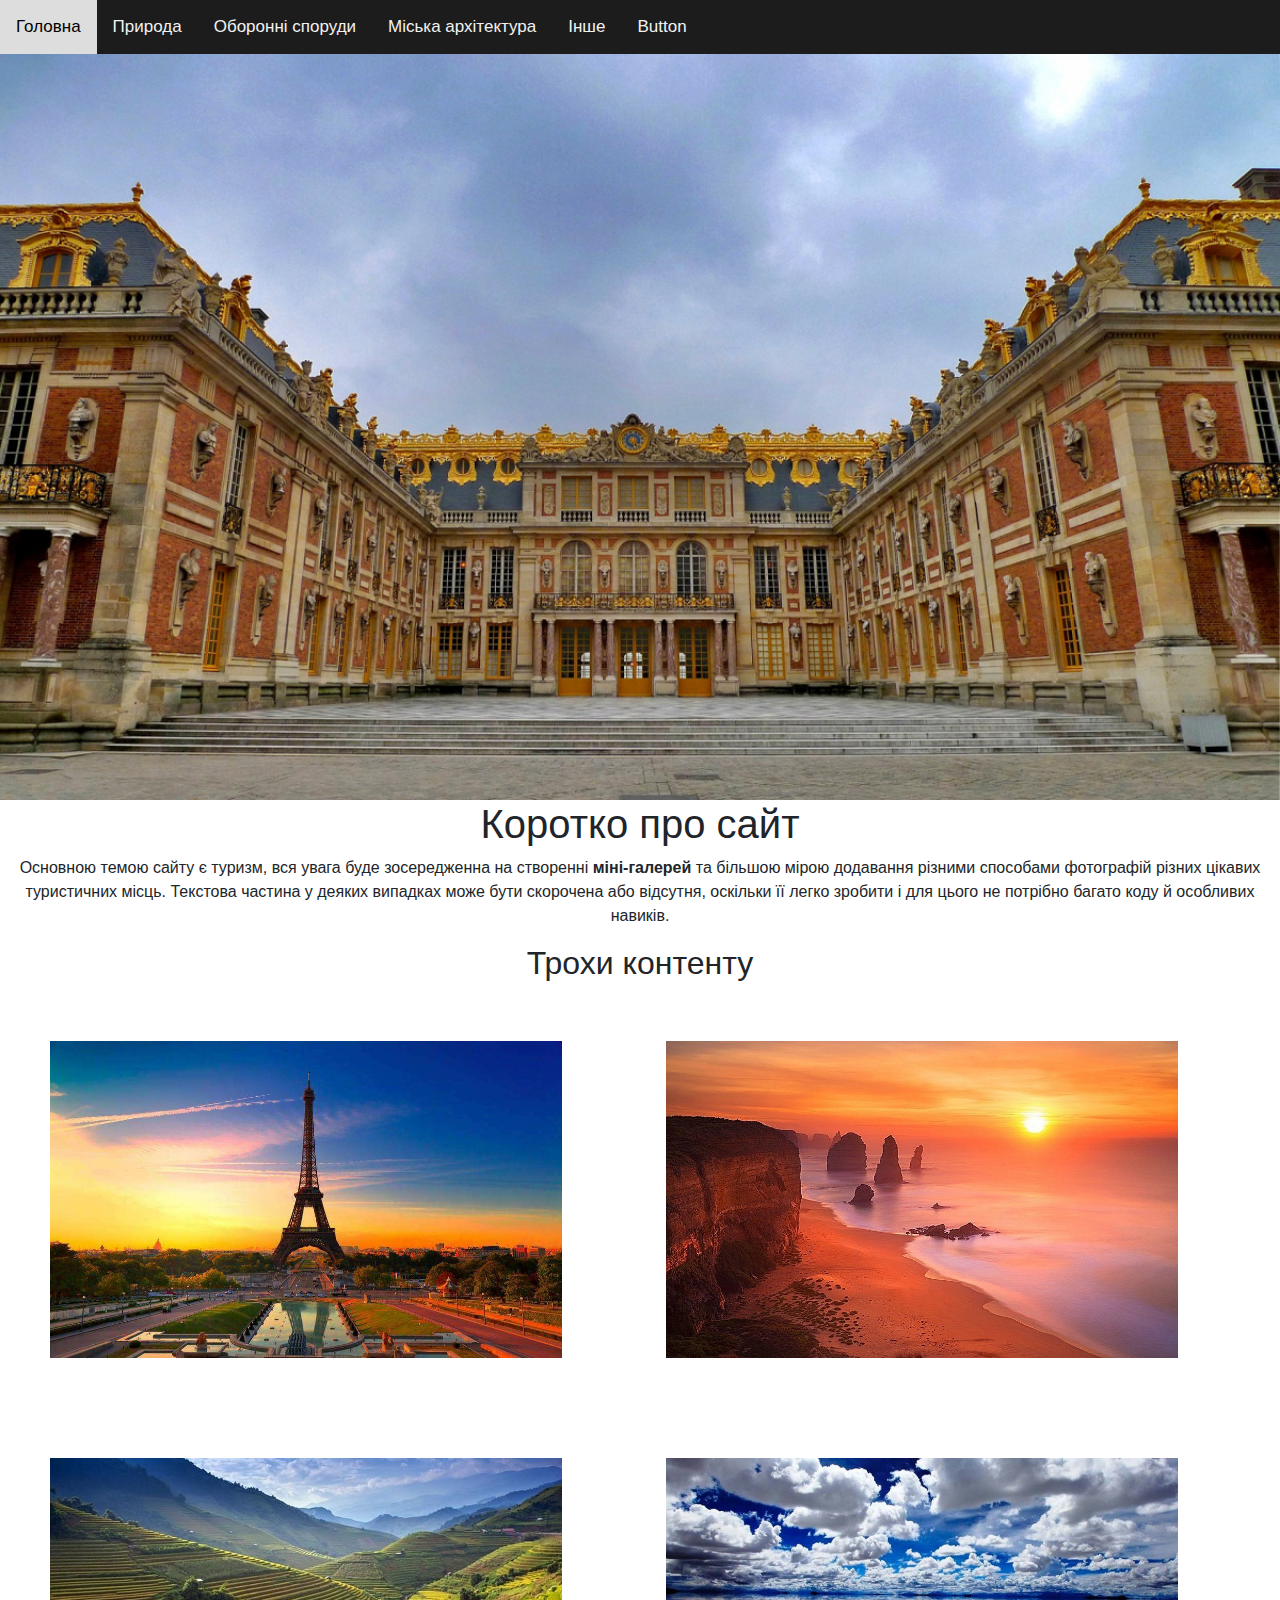
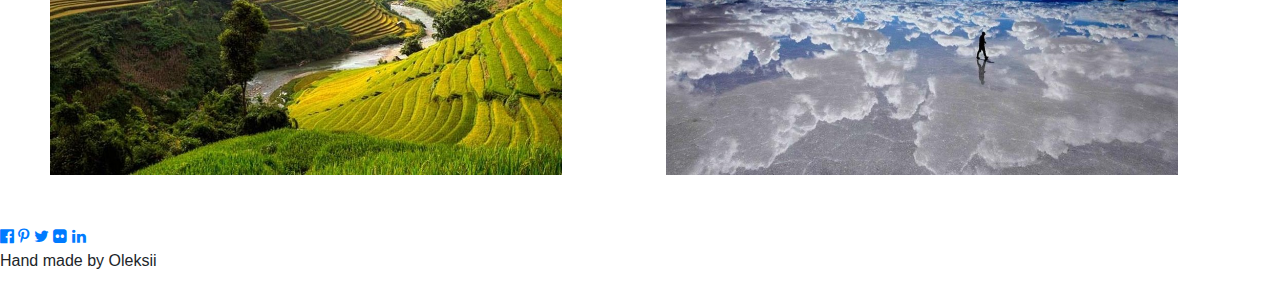
<file: index.html>
<!DOCTYPE html>
<html>
 <head>
  <title>site</title>  
  <meta charset="utf-8">
     <meta name="viewport" content="width=device-width, initial-scale=1, shrink-to-fit=no">
     <link rel="stylesheet" href="https://stackpath.bootstrapcdn.com/bootstrap/4.3.1/css/bootstrap.min.css" integrity="sha384-ggOyR0iXCbMQv3Xipma34MD+dH/1fQ784/j6cY/iJTQUOhcWr7x9JvoRxT2MZw1T" crossorigin="anonymous">
<script src="https://stackpath.bootstrapcdn.com/bootstrap/4.3.1/js/bootstrap.min.js" integrity="sha384-JjSmVgyd0p3pXB1rRibZUAYoIIy6OrQ6VrjIEaFf/nJGzIxFDsf4x0xIM+B07jRM" crossorigin="anonymous"></script>
     <script src="https://code.jquery.com/jquery-3.3.1.slim.min.js" integrity="sha384-q8i/X+965DzO0rT7abK41JStQIAqVgRVzpbzo5smXKp4YfRvH+8abtTE1Pi6jizo" crossorigin="anonymous"></script>
<script src="https://cdnjs.cloudflare.com/ajax/libs/popper.js/1.14.7/umd/popper.min.js" integrity="sha384-UO2eT0CpHqdSJQ6hJty5KVphtPhzWj9WO1clHTMGa3JDZwrnQq4sF86dIHNDz0W1" crossorigin="anonymous"></script>
 <script src="myjsforsite.js"></script>
      <link rel="stylesheet" href="site.css">
     <link rel="stylesheet" href="https://www.w3schools.com/w3css/3/w3.css">
     <link rel="stylesheet" href="https://cdnjs.cloudflare.com/ajax/libs/font-awesome/4.6.3/css/font-awesome.min.css">
 </head>   
 <body>
<header>
   
    <link rel="stylesheet" href="https://cdnjs.cloudflare.com/ajax/libs/font-awesome/4.7.0/css/font-awesome.min.css">

<div class="topnav" id="myTopnav">
  <a href="index.html" class="active">Головна</a>
  <a href="Storinka2.html">Природа</a>
  <a href="Storinka3.html">Оборонні споруди</a>
  <a href="Storinka4.html">Міська архітектура</a>
  <a href="Storinka5.html">Інше</a>
  <a href="button.html">Button</a>
  <a href="javascript:void(0);" class="icon" onclick="myFunction()">
    <i class="fa fa-bars"></i>
  </a>
</div>

</header>
     
<section>
  <img class="mySlides" src="6.jpg" style="width:100%">
  <img class="mySlides" src="1.jpg" style="width:100%">
  <img class="mySlides" src="2.jpg" style="width:100%">
  <img class="mySlides" src="4.png" style="width:100%">
  <img class="mySlides" src="3.jpg" style="width:100%">
  <img class="mySlides" src="5.jpg" style="width:100%">
</section>
  <div>
      <h1>Коротко про сайт</h1>
      <p class="firstp">Основною темою сайту є туризм, вся увага буде зосередженна на створенні <strong>міні-галерей</strong> та більшою мірою додавання різними способами фотографій різних цікавих туристичних місць.
      Текстова частина у деяких випадках може бути скорочена або відсутня, оскільки її легко зробити і для цього не потрібно багато коду й особливих навиків.
      </p>
      <h2>Трохи контенту</h2>
      <div class="fff">
          <img class="ff" src="33.jpg" width="40%">
          <img class="ff" src="34.jpg" width="40%">
      </div>
      <div>
          <img class="fr" src="35.jpg" width="40%">
          <img class="fr" src="36.jpg" width="40%">
      </div>
  </div>   

  <footer class="w3-container w3-padding-64 w3-center w3-black w3-xlarge">
  <a href="#"><i class="fa fa-facebook-official"></i></a>
  <a href="#"><i class="fa fa-pinterest-p"></i></a>
  <a href="#"><i class="fa fa-twitter"></i></a>
  <a href="#"><i class="fa fa-flickr"></i></a>
  <a href="#"><i class="fa fa-linkedin"></i></a>
   <p>Hand made by Oleksii</p>
</footer>   

    
 <script>
var myIndex = 0;
carousel();

function carousel() {
  var i;
  var x = document.getElementsByClassName("mySlides");
  for (i = 0; i < x.length; i++) {
     x[i].style.display = "none";
  }
  myIndex++;
  if (myIndex > x.length) {myIndex = 1}
  x[myIndex-1].style.display = "block";
  setTimeout(carousel, 3000);
}
</script>
    
 </body>
</html>
</file>
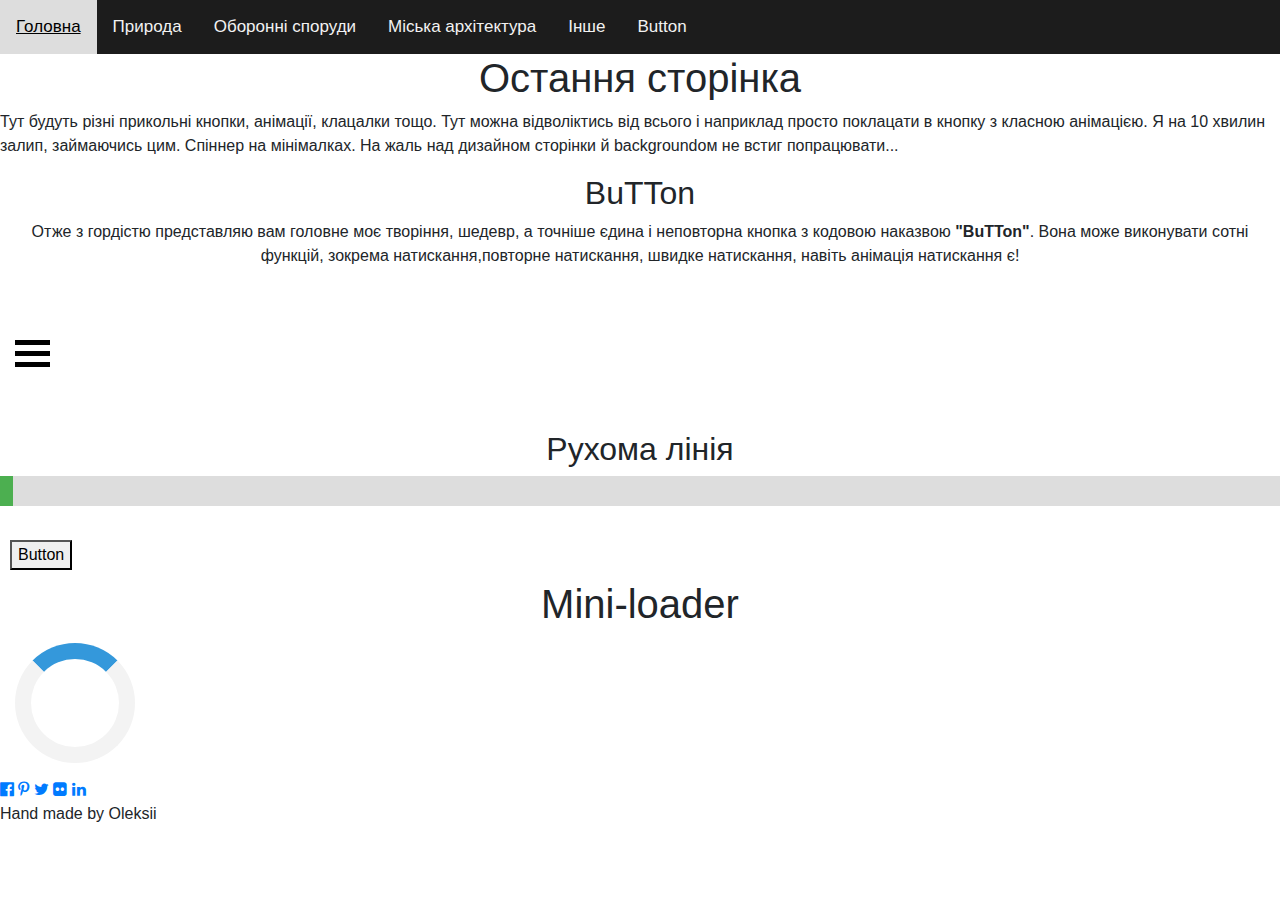
<file: button.html>
<!DOCTYPE html>
<html>
 <head>
  <title>site</title>  
  <meta charset="utf-8">
           <link rel="stylesheet" href="button.css">
           <script src="button.js"></script>
     <meta name="viewport" content="width=device-width, initial-scale=1, shrink-to-fit=no">
     <link rel="stylesheet" href="https://stackpath.bootstrapcdn.com/bootstrap/4.3.1/css/bootstrap.min.css" integrity="sha384-ggOyR0iXCbMQv3Xipma34MD+dH/1fQ784/j6cY/iJTQUOhcWr7x9JvoRxT2MZw1T" crossorigin="anonymous">
<script src="https://stackpath.bootstrapcdn.com/bootstrap/4.3.1/js/bootstrap.min.js" integrity="sha384-JjSmVgyd0p3pXB1rRibZUAYoIIy6OrQ6VrjIEaFf/nJGzIxFDsf4x0xIM+B07jRM" crossorigin="anonymous"></script>
     <script src="https://code.jquery.com/jquery-3.3.1.slim.min.js" integrity="sha384-q8i/X+965DzO0rT7abK41JStQIAqVgRVzpbzo5smXKp4YfRvH+8abtTE1Pi6jizo" crossorigin="anonymous"></script>
<script src="https://cdnjs.cloudflare.com/ajax/libs/popper.js/1.14.7/umd/popper.min.js" integrity="sha384-UO2eT0CpHqdSJQ6hJty5KVphtPhzWj9WO1clHTMGa3JDZwrnQq4sF86dIHNDz0W1" crossorigin="anonymous"></script>
     <link rel="stylesheet" href="https://www.w3schools.com/w3css/3/w3.css">
     <link rel="stylesheet" href="https://cdnjs.cloudflare.com/ajax/libs/font-awesome/4.6.3/css/font-awesome.min.css">
 </head>   
 <body>
<header>
   
    <link rel="stylesheet" href="https://cdnjs.cloudflare.com/ajax/libs/font-awesome/4.7.0/css/font-awesome.min.css">

<div class="topnav" id="myTopnav">
  <a href="index.html" class="active">Головна</a>
  <a href="Storinka2.html">Природа</a>
  <a href="Storinka3.html">Оборонні споруди</a>
  <a href="Storinka4.html">Міська архітектура</a>
  <a href="Storinka5.html">Інше</a>
  <a href="button.html">Button</a>
  <a href="javascript:void(0);" class="icon" onclick="Function()">
    <i class="fa fa-bars"></i>
  </a>
</div>

</header>
<h1>Остання сторінка</h1>
     <p>Тут будуть різні прикольні кнопки, анімації, клацалки тощо. Тут можна відволіктись від всього і наприклад просто поклацати в кнопку з класною анімацією. Я на 10 хвилин залип, займаючись цим. Cпіннер на мінімалках. На жаль над дизайном сторінки й backgroundом не встиг попрацювати...</p>
     <h2>BuTTon</h2>
     <p class="tee">Отже з гордістю представляю вам головне моє творіння, шедевр, а точніше єдина і неповторна кнопка з кодовою наказвою <strong>"BuTTon"</strong>. Вона може виконувати сотні функцій, зокрема натискання,повторне натискання, швидке натискання, навіть анімація натискання є!</p> 
<div class="container" onclick="myFunction(this)">
  <div class="bar1"></div>
  <div class="bar2"></div>
  <div class="bar3"></div>
</div>       
    
     
     <h2>Рухома лінія</h2>
     <div id="myProgress">
  <div id="myBar"></div>
</div>
     <br>
<button onclick="move()" class="tom">Button</button> 

     
     
     <H1>Mini-loader</H1>
    <div class="loader"></div> 
     
     
     
  <footer class="w3-container w3-center w3-black">
  <a href="#"><i class="fa fa-facebook-official"></i></a>
  <a href="#"><i class="fa fa-pinterest-p"></i></a>
  <a href="#"><i class="fa fa-twitter"></i></a>
  <a href="#"><i class="fa fa-flickr"></i></a>
  <a href="#"><i class="fa fa-linkedin"></i></a>
   <p>Hand made by Oleksii</p>
</footer>   

    
    
 </body>
</html>
</file>
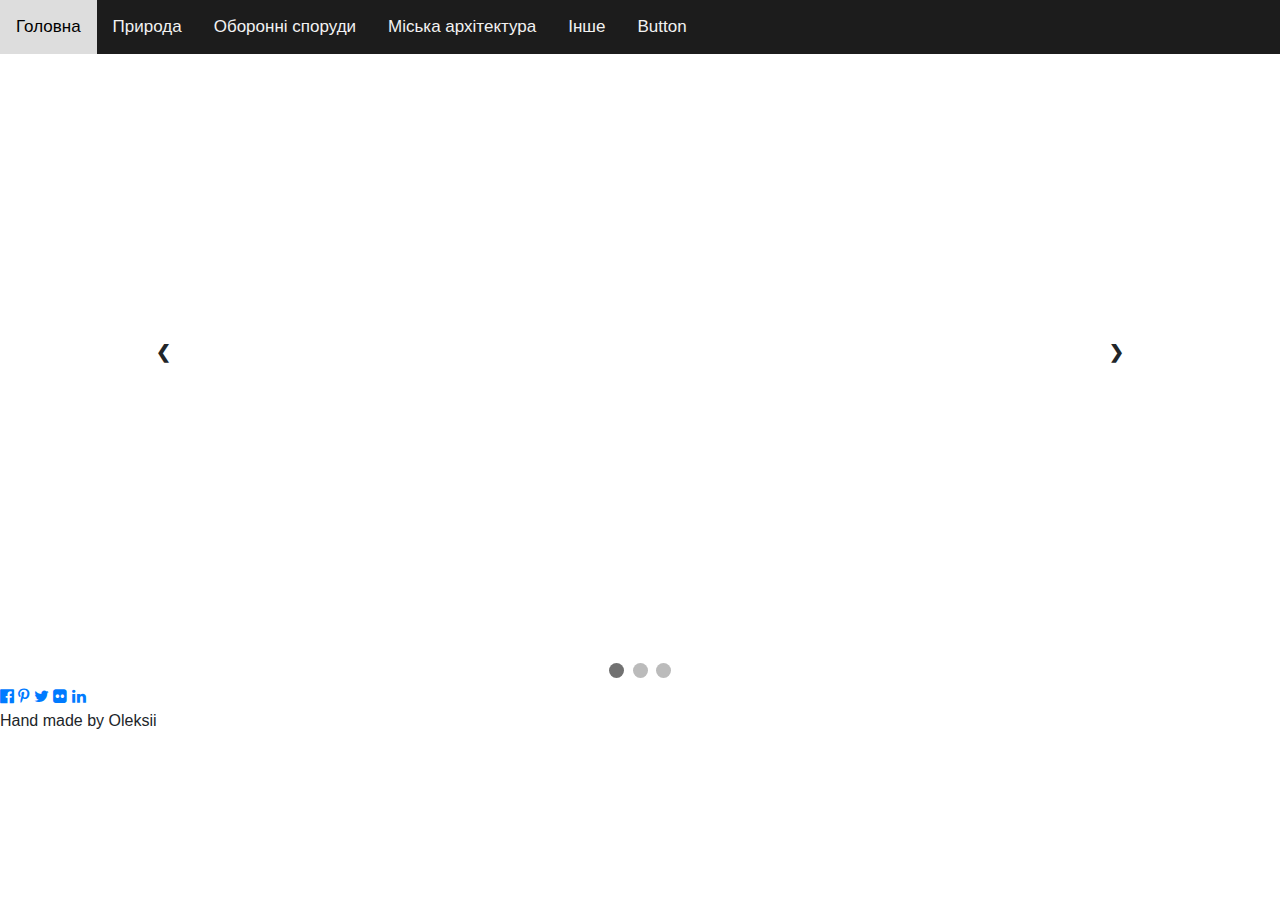
<file: Storinka2.html>
<!DOCTYPE html>
<html>
 <head>
  <title>site</title>  
  <meta charset="utf-8">
     <meta name="viewport" content="width=device-width, initial-scale=1, shrink-to-fit=no">
     <link rel="stylesheet" href="https://stackpath.bootstrapcdn.com/bootstrap/4.3.1/css/bootstrap.min.css" integrity="sha384-ggOyR0iXCbMQv3Xipma34MD+dH/1fQ784/j6cY/iJTQUOhcWr7x9JvoRxT2MZw1T" crossorigin="anonymous">
<script src="https://stackpath.bootstrapcdn.com/bootstrap/4.3.1/js/bootstrap.min.js" integrity="sha384-JjSmVgyd0p3pXB1rRibZUAYoIIy6OrQ6VrjIEaFf/nJGzIxFDsf4x0xIM+B07jRM" crossorigin="anonymous"></script>
     <script src="https://code.jquery.com/jquery-3.3.1.slim.min.js" integrity="sha384-q8i/X+965DzO0rT7abK41JStQIAqVgRVzpbzo5smXKp4YfRvH+8abtTE1Pi6jizo" crossorigin="anonymous"></script>
<script src="https://cdnjs.cloudflare.com/ajax/libs/popper.js/1.14.7/umd/popper.min.js" integrity="sha384-UO2eT0CpHqdSJQ6hJty5KVphtPhzWj9WO1clHTMGa3JDZwrnQq4sF86dIHNDz0W1" crossorigin="anonymous"></script>
 <script src="myjsforsite.js"></script>
      <link rel="stylesheet" href="site.css">
     <link rel="stylesheet" href="https://www.w3schools.com/w3css/3/w3.css">
     <link rel="stylesheet" href="https://cdnjs.cloudflare.com/ajax/libs/font-awesome/4.6.3/css/font-awesome.min.css">
     <style>
* {box-sizing: border-box}
body {font-family: Verdana, sans-serif; margin:0}
.mySlides {display: none}
img {vertical-align: middle;}


.slideshow-container {
  max-width: 1000px;
  position: relative;
  margin: auto;
}


.prev, .next {
  cursor: pointer;
  position: absolute;
  top: 50%;
  width: auto;
  padding: 16px;
  margin-top: -22px;
  color: white;
  font-weight: bold;
  font-size: 18px;
  transition: 0.6s ease;
  border-radius: 0 3px 3px 0;
  user-select: none;
}


.next {
  right: 0;
  border-radius: 3px 0 0 3px;
}


.prev:hover, .next:hover {
  background-color: rgba(0,0,0,0.8);
}


.text {
  color: #f2f2f2;
  font-size: 15px;
  padding: 8px 12px;
  position: absolute;
  bottom: 8px;
  width: 100%;
  text-align: center;
}


.numbertext {
  color: #f2f2f2;
  font-size: 12px;
  padding: 8px 12px;
  position: absolute;
  top: 0;
}


.dot {
  cursor: pointer;
  height: 15px;
  width: 15px;
  margin: 0 2px;
  background-color: #bbb;
  border-radius: 50%;
  display: inline-block;
  transition: background-color 0.6s ease;
}

.active, .dot:hover {
  background-color: #717171;
}


.fade {
  -webkit-animation-name: fade;
  -webkit-animation-duration: 1.5s;
  animation-name: fade;
  animation-duration: 1.5s;
}

@-webkit-keyframes fade {
  from {opacity: .4} 
  to {opacity: 1}
}

@keyframes fade {
  from {opacity: .4} 
  to {opacity: 1}
}


@media only screen and (max-width: 300px) {
  .prev, .next,.text {font-size: 11px}
}
</style>
 </head>   
 <body>
<header>
   
    <link rel="stylesheet" href="https://cdnjs.cloudflare.com/ajax/libs/font-awesome/4.7.0/css/font-awesome.min.css">

<div class="topnav" id="myTopnav">
  <a href="index.html" class="active">Головна</a>
  <a href="Storinka2.html">Природа</a>
  <a href="Storinka3.html">Оборонні споруди</a>
  <a href="Storinka4.html">Міська архітектура</a>
  <a href="Storinka5.html">Інше</a>
  <a href="button.html">Button</a>
  <a href="javascript:void(0);" class="icon" onclick="myFunction()">
    <i class="fa fa-bars"></i>
  </a>
</div>

</header>

     
     
<div class="slideshow-container">

<div class="mySlides fade">
  <div class="numbertext">1 / 3</div>
  <img src="21.jpg" style="width:100%">
  <div class="text">Долина Аоста</div>
</div>

<div class="mySlides fade">
  <div class="numbertext">2 / 3</div>
  <img src="22.jpg" style="width:100%">
  <div class="text">Язик Троля</div>
</div>

<div class="mySlides fade">
  <div class="numbertext">3 / 3</div>
  <img src="23.jpg" style="width:100%">
  <div class="text">Гейрангерфьорд</div>
</div>

<a class="prev" onclick="plusSlides(-1)">&#10094;</a>
<a class="next" onclick="plusSlides(1)">&#10095;</a>

</div>
<br>

<div style="text-align:center">
  <span class="dot" onclick="currentSlide(1)"></span> 
  <span class="dot" onclick="currentSlide(2)"></span> 
  <span class="dot" onclick="currentSlide(3)"></span> 
</div>     


  <footer class="w3-container w3-padding-64 w3-center w3-black w3-xlarge">
  <a href="#"><i class="fa fa-facebook-official"></i></a>
  <a href="#"><i class="fa fa-pinterest-p"></i></a>
  <a href="#"><i class="fa fa-twitter"></i></a>
  <a href="#"><i class="fa fa-flickr"></i></a>
  <a href="#"><i class="fa fa-linkedin"></i></a>
   <p>Hand made by Oleksii</p>
</footer>   

 <script>
var slideIndex = 1;
showSlides(slideIndex);

function plusSlides(n) {
  showSlides(slideIndex += n);
}

function currentSlide(n) {
  showSlides(slideIndex = n);
}

function showSlides(n) {
  var i;
  var slides = document.getElementsByClassName("mySlides");
  var dots = document.getElementsByClassName("dot");
  if (n > slides.length) {slideIndex = 1}    
  if (n < 1) {slideIndex = slides.length}
  for (i = 0; i < slides.length; i++) {
      slides[i].style.display = "none";  
  }
  for (i = 0; i < dots.length; i++) {
      dots[i].className = dots[i].className.replace(" active", "");
  }
  slides[slideIndex-1].style.display = "block";  
  dots[slideIndex-1].className += " active";
}
</script>   
    
 </body>
</html>
</file>
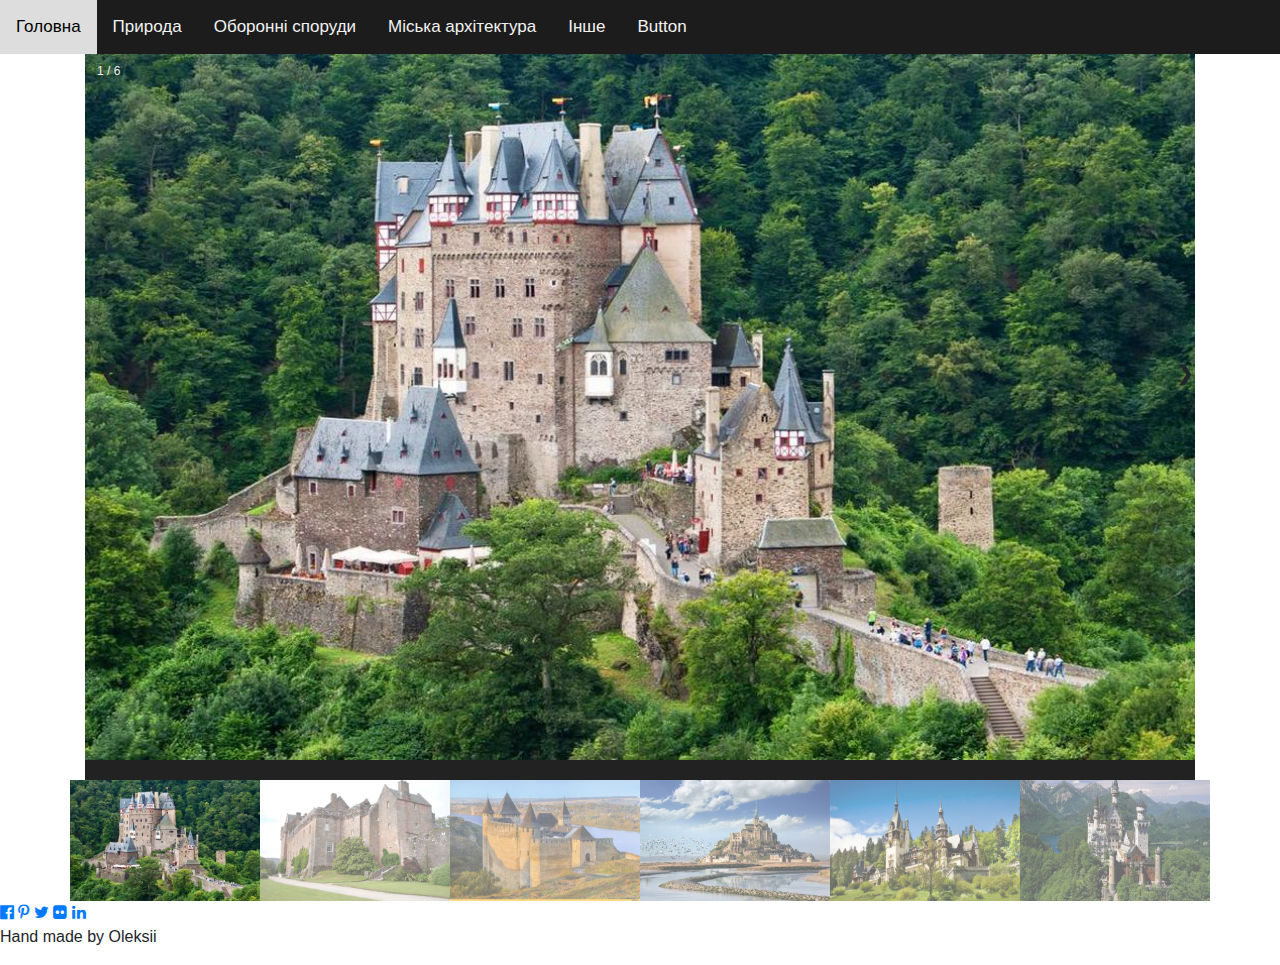
<file: Storinka3.html>
<!DOCTYPE html>
<html>
 <head>
  <title>site</title>  
  <meta charset="utf-8">
     <meta name="viewport" content="width=device-width, initial-scale=1, shrink-to-fit=no">
     <link rel="stylesheet" href="https://stackpath.bootstrapcdn.com/bootstrap/4.3.1/css/bootstrap.min.css" integrity="sha384-ggOyR0iXCbMQv3Xipma34MD+dH/1fQ784/j6cY/iJTQUOhcWr7x9JvoRxT2MZw1T" crossorigin="anonymous">
<script src="https://stackpath.bootstrapcdn.com/bootstrap/4.3.1/js/bootstrap.min.js" integrity="sha384-JjSmVgyd0p3pXB1rRibZUAYoIIy6OrQ6VrjIEaFf/nJGzIxFDsf4x0xIM+B07jRM" crossorigin="anonymous"></script>
     <script src="https://code.jquery.com/jquery-3.3.1.slim.min.js" integrity="sha384-q8i/X+965DzO0rT7abK41JStQIAqVgRVzpbzo5smXKp4YfRvH+8abtTE1Pi6jizo" crossorigin="anonymous"></script>
<script src="https://cdnjs.cloudflare.com/ajax/libs/popper.js/1.14.7/umd/popper.min.js" integrity="sha384-UO2eT0CpHqdSJQ6hJty5KVphtPhzWj9WO1clHTMGa3JDZwrnQq4sF86dIHNDz0W1" crossorigin="anonymous"></script>
 <script src="myjsforsite.js"></script>
      <link rel="stylesheet" href="site.css">
     <link rel="stylesheet" href="https://www.w3schools.com/w3css/3/w3.css">
     <link rel="stylesheet" href="https://cdnjs.cloudflare.com/ajax/libs/font-awesome/4.6.3/css/font-awesome.min.css">
     <style>
body {
  font-family: Arial;
  margin: 0;
}

* {
  box-sizing: border-box;
}

img {
  vertical-align: middle;
}

.container {
  position: relative;
}


.mySlides {
  display: none;
}


.cursor {
  cursor: pointer;
}


.prev,
.next {
  cursor: pointer;
  position: absolute;
  top: 40%;
  width: auto;
  padding: 16px;
  margin-top: -50px;
  color: white;
  font-weight: bold;
  font-size: 20px;
  border-radius: 0 3px 3px 0;
  user-select: none;
  -webkit-user-select: none;
}


.next {
  right: 0;
  border-radius: 3px 0 0 3px;
}


.prev:hover,
.next:hover {
  background-color: rgba(0, 0, 0, 0.8);
}


.numbertext {
  color: #f2f2f2;
  font-size: 12px;
  padding: 8px 12px;
  position: absolute;
  top: 0;
}


.caption-container {
  text-align: center;
  background-color: #222;
  padding: 2px 16px;
  color: white;
}

.row:after {
  content: "";
  display: table;
  clear: both;
}


.column {
  float: left;
  width: 16.66%;
}


.demo {
  opacity: 0.6;
}

.active,
.demo:hover {
  opacity: 1;
}
</style>
 </head>   
    
    
        
 <body>
<header>
   
    <link rel="stylesheet" href="https://cdnjs.cloudflare.com/ajax/libs/font-awesome/4.7.0/css/font-awesome.min.css">

<div class="topnav" id="myTopnav">
  <a href="index.html" class="active">Головна</a>
  <a href="Storinka2.html">Природа</a>
  <a href="Storinka3.html">Оборонні споруди</a>
  <a href="Storinka4.html">Міська архітектура</a>
  <a href="Storinka5.html">Інше</a>
  <a href="button.html">Button</a>
  <a href="javascript:void(0);" class="icon" onclick="myFunction()">
    <i class="fa fa-bars"></i>
  </a>
</div>

</header>
     

 <div class="container">
  <div class="mySlides">
    <div class="numbertext">1 / 6</div>
    <img src="stor3.jpg" style="width:100%">
  </div>

  <div class="mySlides">
    <div class="numbertext">2 / 6</div>
    <img src="stor31.jpg" style="width:100%">
  </div>

  <div class="mySlides">
    <div class="numbertext">3 / 6</div>
    <img src="syor32.jpg" style="width:100%">
  </div>
    
  <div class="mySlides">
    <div class="numbertext">4 / 6</div>
    <img src="stor33.jpg" style="width:100%">
  </div>

  <div class="mySlides">
    <div class="numbertext">5 / 6</div>
    <img src="stor34.jpg" style="width:100%">
  </div>
    
  <div class="mySlides">
    <div class="numbertext">6 / 6</div>
    <img src="stor35.jpg" style="width:100%">
  </div>
    
  <a class="prev" onclick="plusSlides(-1)">❮</a>
  <a class="next" onclick="plusSlides(1)">❯</a>

  <div class="caption-container">
    <p id="caption"></p>
  </div>

  <div class="row">
    <div class="column">
      <img class="demo cursor" src="stor3.jpg" style="width:100%" onclick="currentSlide(1)">
    </div>
    <div class="column">
      <img class="demo cursor" src="stor31.jpg" style="width:100%" onclick="currentSlide(2)">
    </div>
    <div class="column">
      <img class="demo cursor" src="syor32.jpg" style="width:100%" onclick="currentSlide(3)">
    </div>
    <div class="column">
      <img class="demo cursor" src="stor33.jpg" style="width:100%" onclick="currentSlide(4)">
    </div>
    <div class="column">
      <img class="demo cursor" src="stor34.jpg" style="width:100%" onclick="currentSlide(5)">
    </div>    
    <div class="column">
      <img class="demo cursor" src="stor35.jpg" style="width:100%" onclick="currentSlide(6)">
    </div>
  </div>
</div>
    
     
     

  <footer class="w3-container w3-padding-64 w3-center w3-black w3-xlarge">
  <a href="#"><i class="fa fa-facebook-official"></i></a>
  <a href="#"><i class="fa fa-pinterest-p"></i></a>
  <a href="#"><i class="fa fa-twitter"></i></a>
  <a href="#"><i class="fa fa-flickr"></i></a>
  <a href="#"><i class="fa fa-linkedin"></i></a>
   <p>Hand made by Oleksii</p>
</footer>   

  <script>
var slideIndex = 1;
showSlides(slideIndex);

function plusSlides(n) {
  showSlides(slideIndex += n);
}

function currentSlide(n) {
  showSlides(slideIndex = n);
}

function showSlides(n) {
  var i;
  var slides = document.getElementsByClassName("mySlides");
  var dots = document.getElementsByClassName("demo");
  var captionText = document.getElementById("caption");
  if (n > slides.length) {slideIndex = 1}
  if (n < 1) {slideIndex = slides.length}
  for (i = 0; i < slides.length; i++) {
      slides[i].style.display = "none";
  }
  for (i = 0; i < dots.length; i++) {
      dots[i].className = dots[i].className.replace(" active", "");
  }
  slides[slideIndex-1].style.display = "block";
  dots[slideIndex-1].className += " active";
  captionText.innerHTML = dots[slideIndex-1].alt;
}
</script>  
    
 </body>
</html>
</file>
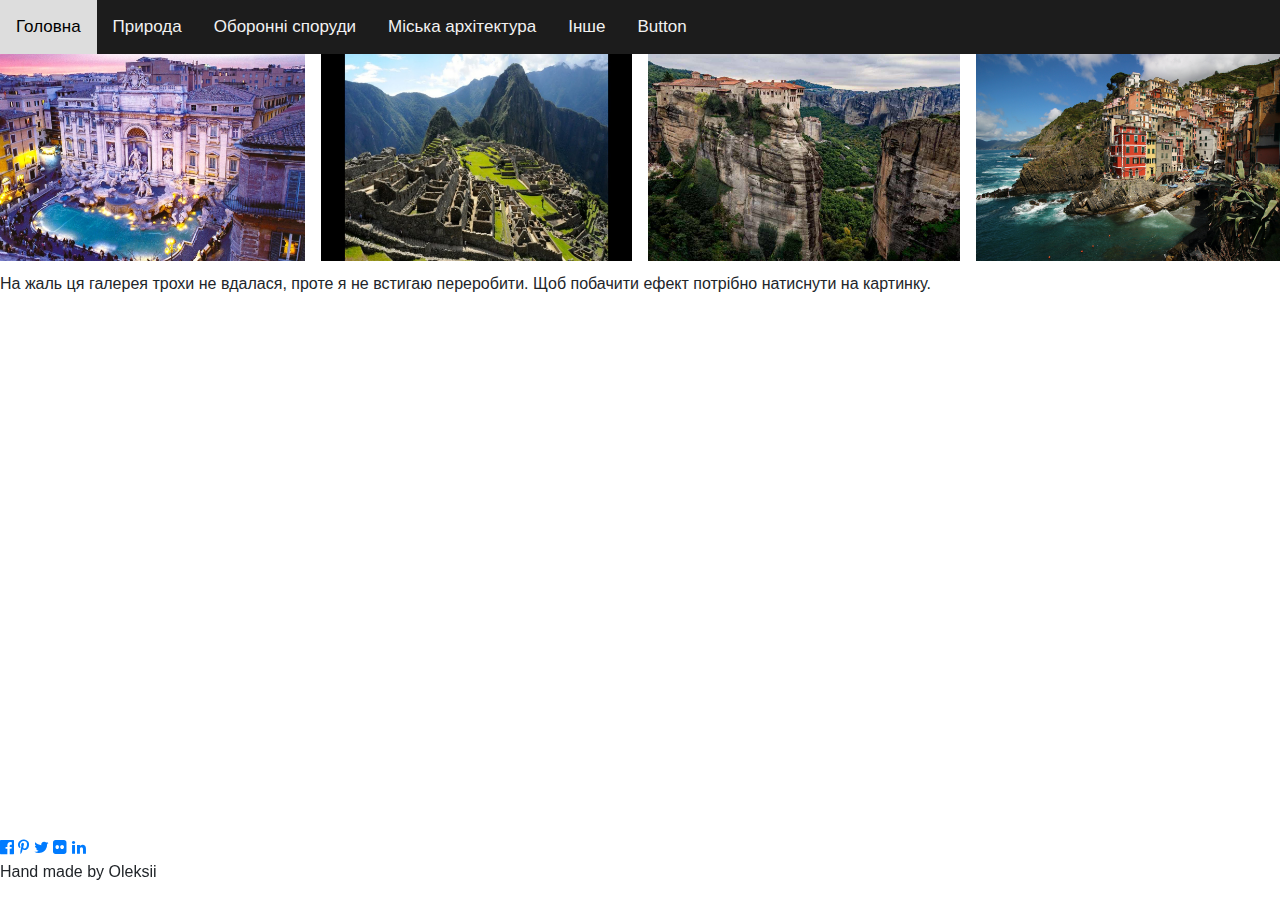
<file: Storinka4.html>
<!DOCTYPE html>
<html>
 <head>
  <title>site</title>  
  <meta charset="utf-8">
     <meta name="viewport" content="width=device-width, initial-scale=1, shrink-to-fit=no">
     <link rel="stylesheet" href="https://stackpath.bootstrapcdn.com/bootstrap/4.3.1/css/bootstrap.min.css" integrity="sha384-ggOyR0iXCbMQv3Xipma34MD+dH/1fQ784/j6cY/iJTQUOhcWr7x9JvoRxT2MZw1T" crossorigin="anonymous">
<script src="https://stackpath.bootstrapcdn.com/bootstrap/4.3.1/js/bootstrap.min.js" integrity="sha384-JjSmVgyd0p3pXB1rRibZUAYoIIy6OrQ6VrjIEaFf/nJGzIxFDsf4x0xIM+B07jRM" crossorigin="anonymous"></script>
     <script src="https://code.jquery.com/jquery-3.3.1.slim.min.js" integrity="sha384-q8i/X+965DzO0rT7abK41JStQIAqVgRVzpbzo5smXKp4YfRvH+8abtTE1Pi6jizo" crossorigin="anonymous"></script>
<script src="https://cdnjs.cloudflare.com/ajax/libs/popper.js/1.14.7/umd/popper.min.js" integrity="sha384-UO2eT0CpHqdSJQ6hJty5KVphtPhzWj9WO1clHTMGa3JDZwrnQq4sF86dIHNDz0W1" crossorigin="anonymous"></script>
 <script src="myjsforsite.js"></script>
      <link rel="stylesheet" href="site.css">
     <link rel="stylesheet" href="https://www.w3schools.com/w3css/3/w3.css">
     <link rel="stylesheet" href="https://cdnjs.cloudflare.com/ajax/libs/font-awesome/4.6.3/css/font-awesome.min.css">
     <style>
body {
  font-family: Verdana, sans-serif;
  margin: 0;
}

* {
  box-sizing: border-box;
}

.row > .column {
  padding: 0 8px;
}

.row:after {
  content: "";
  display: table;
  clear: both;
}

.column {
  float: left;
  width: 25%;
}


.modal {
  display: none;
  position: fixed;
  z-index: 1;
  padding-top: 100px;
  left: 0;
  top: 0;
  width: 100%;
  height: 100%;
  overflow: auto;
  background-color: black;
}


.modal-content {
  position: relative;
  background-color: #fefefe;
  margin: auto;
  padding: 0;
  width: 90%;
  max-width: 1200px;
}


.close {
  color: white;
  position: absolute;
  top: 10px;
  right: 25px;
  font-size: 35px;
  font-weight: bold;
}

.close:hover,
.close:focus {
  color: #999;
  text-decoration: none;
  cursor: pointer;
}

.mySlides {
  display: none;
}

.cursor {
  cursor: pointer;
}


.prev,
.next {
  cursor: pointer;
  position: absolute;
  top: 50%;
  width: auto;
  padding: 16px;
  margin-top: -50px;
  color: white;
  font-weight: bold;
  font-size: 20px;
  transition: 0.6s ease;
  border-radius: 0 3px 3px 0;
  user-select: none;
  -webkit-user-select: none;
}


.next {
  right: 0;
  border-radius: 3px 0 0 3px;
}


.prev:hover,
.next:hover {
  background-color: rgba(0, 0, 0, 0.8);
}


.numbertext {
  color: #f2f2f2;
  font-size: 12px;
  padding: 8px 12px;
  position: absolute;
  top: 0;
}

img {
  margin-bottom: -4px;
}

.caption-container {
  text-align: center;
  background-color: black;
  padding: 2px 16px;
  color: white;
}

.demo {
  opacity: 0.6;
}

.active,
.demo:hover {
  opacity: 1;
}

img.hover-shadow {
  transition: 0.3s;
}

.hover-shadow:hover {
  box-shadow: 0 4px 8px 0 rgba(0, 0, 0, 0.2), 0 6px 20px 0 rgba(0, 0, 0, 0.19);
}
</style>
 </head>
    
    
 <body>
     
     
<header>
   
    <link rel="stylesheet" href="https://cdnjs.cloudflare.com/ajax/libs/font-awesome/4.7.0/css/font-awesome.min.css">

<div class="topnav" id="myTopnav">
  <a href="index.html" class="active">Головна</a>
  <a href="Storinka2.html">Природа</a>
  <a href="Storinka3.html">Оборонні споруди</a>
  <a href="Storinka4.html">Міська архітектура</a>
  <a href="Storinka5.html">Інше</a>
  <a href="button.html">Button</a>
  <a href="javascript:void(0);" class="icon" onclick="myFunction()">
    <i class="fa fa-bars"></i>
  </a>
</div>

</header>
     
<div class="row">
  <div class="column">
    <img src="41.jpg" style="width:100%" onclick="openModal();currentSlide(1)" class="hover-shadow cursor">
  </div>
  <div class="column">
    <img src="42.jpg" style="width:100%" onclick="openModal();currentSlide(2)" class="hover-shadow cursor">
  </div>
  <div class="column">
    <img src="43.jpg" style="width:100%" onclick="openModal();currentSlide(3)" class="hover-shadow cursor">
  </div>
  <div class="column">
    <img src="44.png" style="width:100%" onclick="openModal();currentSlide(4)" class="hover-shadow cursor">
  </div>
</div>

<div id="myModal" class="modal">
  <span class="close cursor" onclick="closeModal()">&times;</span>
  <div class="modal-content">

    <div class="mySlides">
      <div class="numbertext">1 / 4</div>
      <img src="41.jpg" style="width:100%">
    </div>

    <div class="mySlides">
      <div class="numbertext">2 / 4</div>
      <img src="42.jpg" style="width:100%">
    </div>

    <div class="mySlides">
      <div class="numbertext">3 / 4</div>
      <img src="43.jpg" style="width:100%">
    </div>
    
    <div class="mySlides">
      <div class="numbertext">4 / 4</div>
      <img src="44.png" style="width:100%">
    </div>
    
    <a class="prev" onclick="plusSlides(-1)">&#10094;</a>
    <a class="next" onclick="plusSlides(1)">&#10095;</a>

    <div class="caption-container">
      <p id="caption"></p>
    </div>


    <div class="column">
      <img class="demo cursor" src="41.jpg" style="width:100%" onclick="currentSlide(1)">
    </div>
    <div class="column">
      <img class="demo cursor" src="42.jpg" style="width:100%" onclick="currentSlide(2)">
    </div>
    <div class="column">
      <img class="demo cursor" src="43.jpg" style="width:100%" onclick="currentSlide(3)">
    </div>
    <div class="column">
      <img class="demo cursor" src="44.png" style="width:100%" onclick="currentSlide(4)">
    </div>
  </div>
</div>

     
<p class="re">На жаль ця галерея трохи не вдалася, проте я не встигаю переробити. Щоб побачити ефект потрібно натиснути на картинку.</p>     

  <footer class="w3-container w3-padding-64 w3-center w3-black w3-xlarge footer">
  <a href="#"><i class="fa fa-facebook-official"></i></a>
  <a href="#"><i class="fa fa-pinterest-p"></i></a>
  <a href="#"><i class="fa fa-twitter"></i></a>
  <a href="#"><i class="fa fa-flickr"></i></a>
  <a href="#"><i class="fa fa-linkedin"></i></a>
   <p>Hand made by Oleksii</p>
</footer>   

 <script>
function openModal() {
  document.getElementById("myModal").style.display = "block";
}

function closeModal() {
  document.getElementById("myModal").style.display = "none";
}

var slideIndex = 1;
showSlides(slideIndex);

function plusSlides(n) {
  showSlides(slideIndex += n);
}

function currentSlide(n) {
  showSlides(slideIndex = n);
}

function showSlides(n) {
  var i;
  var slides = document.getElementsByClassName("mySlides");
  var dots = document.getElementsByClassName("demo");
  var captionText = document.getElementById("caption");
  if (n > slides.length) {slideIndex = 1}
  if (n < 1) {slideIndex = slides.length}
  for (i = 0; i < slides.length; i++) {
      slides[i].style.display = "none";
  }
  for (i = 0; i < dots.length; i++) {
      dots[i].className = dots[i].className.replace(" active", "");
  }
  slides[slideIndex-1].style.display = "block";
  dots[slideIndex-1].className += " active";
  captionText.innerHTML = dots[slideIndex-1].alt;
}
</script>   
    
 </body>
</html>
</file>
<file: site.css>
/* menu */
body {
    margin: 0;
}
.topnav {
  background-color: #1C1C1C;
  overflow: hidden;
}

.topnav a {
  float: left;
  display: block;
  color: #f2f2f2;
  text-align: center;
  padding: 14px 16px;
  text-decoration: none;
  font-size: 17px;
}


.topnav a:hover {
  background-color: #ddd;
  color: black;
}


.active {
  background-color: #2D2D2D;
  color: white;
}

.topnav .icon {
  display: none;
}

@media screen and (max-width: 600px) {
  .topnav a:not(:first-child) {display: none;}
  .topnav a.icon {
    float: right;
    display: block;
  }
}

@media screen and (max-width: 600px) {
  .topnav.responsive {position: relative;}
  .topnav.responsive a.icon {
    position: absolute;
    right: 0;
    top: 0;
  }
  .topnav.responsive a {
    float: none;
    display: block;
    text-align: left;
  }
}

h1 {
    text-align: center;
}

.firstp {
    text-align: center;
}
h2 {
    text-align: center;
}

.ff {
    margin: 50px;
}

.fr {
    margin: 50px;
}

.footer{
    position: fixed;
   left: 0;
   bottom: 0;
   width: 100%;
}

.re {
    margin-top: 15px;
}
</file>
<file: button.css>
/* кнопка */
.container {
  display: inline-block;
  cursor: pointer;
  margin: 50px;
}

.bar1, .bar2, .bar3 {
  width: 35px;
  height: 5px;
  background-color: black;
  margin: 6px 0;
  transition: 0.4s;
}


.change .bar1 {
  -webkit-transform: rotate(-45deg) translate(-9px, 6px) ;
  transform: rotate(-45deg) translate(-9px, 6px) ;
}


.change .bar2 {
  opacity: 0;
}


.change .bar3 {
  -webkit-transform: rotate(45deg) translate(-8px, -8px) ;
  transform: rotate(45deg) translate(-8px, -8px) ;
}

.topnav {
  background-color: #1C1C1C;
  overflow: hidden;
}

.topnav a {
  float: left;
  display: block;
  color: #f2f2f2;
  text-align: center;
  padding: 14px 16px;
  text-decoration: none;
  font-size: 17px;
}


.topnav a:hover {
  background-color: #ddd;
  color: black;
}


.active {
  background-color: #2D2D2D;
  color: white;
}

.topnav .icon {
  display: none;
}

@media screen and (max-width: 600px) {
  .topnav a:not(:first-child) {display: none;}
  .topnav a.icon {
    float: right;
    display: block;
  }
}

@media screen and (max-width: 600px) {
  .topnav.responsive {position: relative;}
  .topnav.responsive a.icon {
    position: absolute;
    right: 0;
    top: 0;
  }
  .topnav.responsive a {
    float: none;
    display: block;
    text-align: left;
  }
}

.tee {
    text-align: center;
}

.footer{
    position: fixed;
   left: 0;
   bottom: 0;
   width: 100%;
}

h1,h2 {
    text-align: center;
}

#myProgress {
  width: 100%;
  background-color: #ddd;
}

#myBar {
  width: 1%;
  height: 30px;
  background-color: #4CAF50;
}
.tom {
    margin: 10px;
}

.loader {
  border: 16px solid #f3f3f3;
  border-radius: 50%;
  border-top: 16px solid #3498db;
  width: 120px;
  height: 120px;
  -webkit-animation: spin 2s linear infinite; 
  animation: spin 2s linear infinite;
    margin: 15px;
}


@-webkit-keyframes spin {
  0% { -webkit-transform: rotate(0deg); }
  100% { -webkit-transform: rotate(360deg); }
}

@keyframes spin {
  0% { transform: rotate(0deg); }
  100% { transform: rotate(360deg); }
}
</file>
